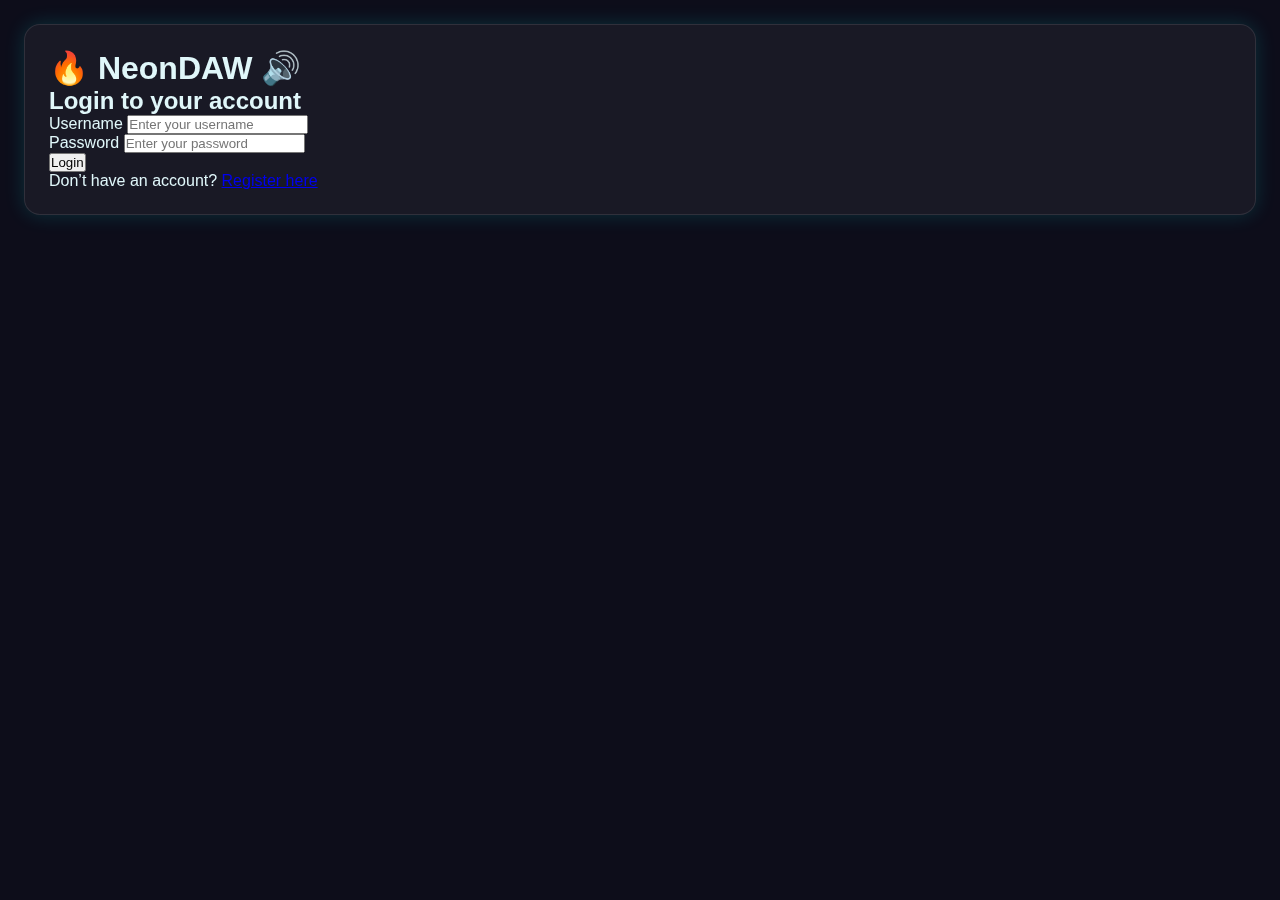
<file: index.html>
<!DOCTYPE html>
<html lang="en">
<head>
  <meta charset="UTF-8" />
  <meta name="viewport" content="width=device-width, initial-scale=1.0" />
  <title>NeonDAW</title>
  <link rel="stylesheet" href="style.css" />
  <link href="https://fonts.googleapis.com/css2?family=Orbitron:wght@600&display=swap" rel="stylesheet" />
</head>
<body>

  <!-- Redirect to login if user not authenticated -->
  <script>
    if (!localStorage.getItem("loggedInUser")) {
      window.location.href = "login.html";
    }
  </script>

  <!-- Auth bar -->
  <header id="auth-bar">
    <span>🧑‍🚀 Welcome, <span id="user-name"></span></span>
    <button onclick="logout()">Logout</button>
  </header>

  <main class="app-container">
    <h1 class="title">🎧 NeonDAW - Futuristic Audio Workstation</h1>

    <!-- Upload & Control Section -->
    <section class="upload-controls">
      <input type="file" id="file-upload" accept="audio/*" multiple />
      <input type="text" id="assign-key" placeholder="Assign to key (A-Z)" />
      <button id="save-project-btn">💾 Save</button>
      <button id="download-project-btn">⬇️ Download</button>
    </section>

    <!-- Display Section -->
    <section id="display">
      <h2 id="display-text">Tap a Pad or Press a Key</h2>
    </section>

    <!-- Pad Grid -->
    <div class="pad-grid">
      <div class="drum-pad" data-key="Q">Q</div>
      <div class="drum-pad" data-key="W">W</div>
      <div class="drum-pad" data-key="E">E</div>
      <div class="drum-pad" data-key="A">A</div>
      <div class="drum-pad" data-key="S">S</div>
      <div class="drum-pad" data-key="D">D</div>
      <div class="drum-pad" data-key="Z">Z</div>
      <div class="drum-pad" data-key="X">X</div>
      <div class="drum-pad" data-key="C">C</div>
    </div>

    <!-- Tabs Navigation -->
    <nav class="tabs">
      <button class="tab-btn" onclick="showTab('sequencer')">🎛️ Sequencer</button>
      <button class="tab-btn" onclick="showTab('fx')">🎚️ FX</button>
      <button class="tab-btn" onclick="showTab('library')">🎵 Library</button>
      <button class="tab-btn" onclick="showTab('challenges')">🔥 Challenges</button>
      <button class="tab-btn" onclick="showTab('settings')">⚙️ Settings</button>
    </nav>

    <!-- Sequencer Tab -->
    <section id="sequencer" class="tab-content">
      <div class="tab-panel">
        <h2>🎛️ Step Sequencer</h2>
        <div class="sequencer-controls">
          <button onclick="addTrack()">➕ Add Track</button>
          <button onclick="playSequence()">▶️ Play</button>
          <button onclick="stopSequence()">⏹️ Stop</button>
          <button onclick="clearSequencer()" class="danger">🧼 Clear</button>
        </div>
        <div id="sequencer-grid" class="sequencer-grid"></div>
      </div>
    </section>

    <!-- FX Tab -->
    <section id="fx" class="tab-content">
      <h2>🎚️ FX Panel</h2>
      <div class="effects">
        <label>Delay: <input type="range" id="delay" min="0" max="1" step="0.01"></label>
        <label>Filter: <input type="range" id="filter" min="0" max="1" step="0.01"></label>
        <label>Bitcrusher: <input type="range" id="bitcrusher" min="0" max="1" step="0.01"></label>
      </div>
    </section>

    <!-- Library Tab -->
    <section id="library" class="tab-content">
      <div class="tab-panel">
        <h2>🎵 Sample Library</h2>
        <p>Upload custom audio files and assign them to keys.</p>
        <input type="file" id="upload-sample" accept="audio/*" multiple />
        <select id="assign-sample-key">
          <option value="">Assign to Key</option>
          <option value="Q">Q</option>
          <option value="W">W</option>
          <option value="E">E</option>
          <option value="A">A</option>
          <option value="S">S</option>
          <option value="D">D</option>
          <option value="Z">Z</option>
          <option value="X">X</option>
          <option value="C">C</option>
        </select>
        <ul id="sample-list"></ul>
      </div>
    </section>

    <!-- Challenges Tab -->
    <section id="challenges" class="tab-content">
      <div class="tab-panel">
        <h2>🔥 Beat Challenges</h2>
        <p>Complete creative challenges to improve your skills.</p>
        <div class="challenge">
          <p>Challenge 1: Make a 4-step loop!</p>
          <button onclick="startChallenge()">🚀 Start</button>
        </div>
      </div>
    </section>

    <!-- Settings Tab -->
    <section id="settings" class="tab-content">
      <div class="tab-panel">
        <h2>⚙️ Settings</h2>
        <label><input type="checkbox" id="snap-toggle"> Snap to Grid</label>
        <label><input type="checkbox" id="quantize-toggle"> Quantize Notes</label>
        <label>Routing:
          <select id="routing-options">
            <option value="stereo">Stereo</option>
            <option value="mono">Mono</option>
            <option value="split">Split</option>
          </select>
        </label>
        <button onclick="savePreset()">💾 Save Preset</button>
        <button onclick="loadPreset()">📂 Load Preset</button>
        <canvas id="waveform" width="800" height="100"></canvas>
      </div>
    </section>

  </main>

  <script src="script.js"></script>
</body>
</html>
</file>
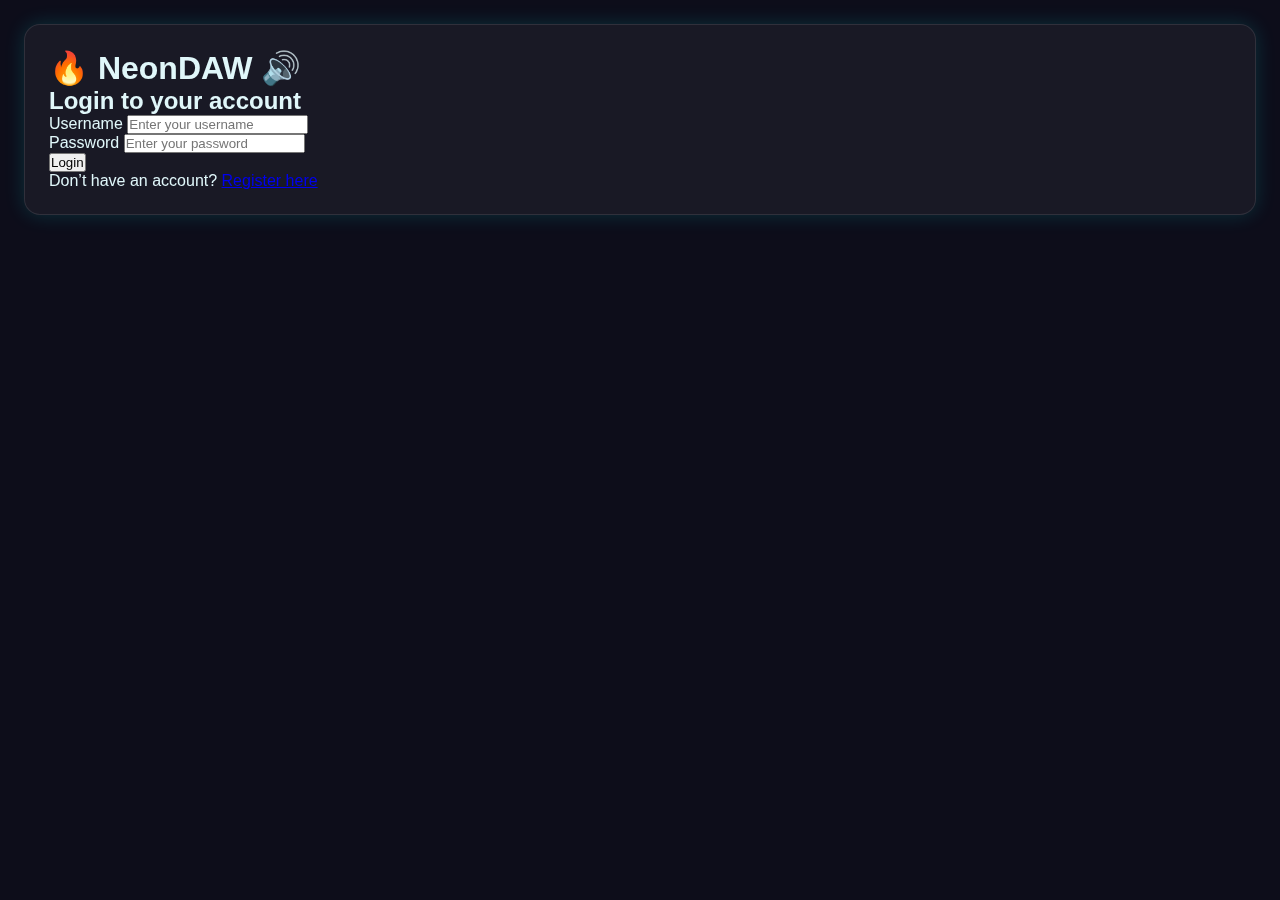
<file: login.html>
<!DOCTYPE html>
<html lang="en">
<head>
  <meta charset="UTF-8" />
  <meta name="viewport" content="width=device-width, initial-scale=1.0"/>
  <title>Login - NeonDAW</title>
  <link rel="stylesheet" href="style.css" />
</head>
<body class="login-body">
  <div class="login-wrapper">
    <div class="login-box glass">
      <h1 class="neon-title">🔥 NeonDAW 🔊</h1>
      <h2 class="neon-subtitle">Login to your account</h2>
      <form id="login-form" autocomplete="off">
        <div class="input-group">
          <label for="username">Username</label>
          <input type="text" id="username" name="username" placeholder="Enter your username" required />
        </div>

        <div class="input-group">
          <label for="password">Password</label>
          <input type="password" id="password" name="password" placeholder="Enter your password" required />
        </div>

        <button type="submit" class="neon-button">Login</button>
      </form>
      <p class="register-link">
        Don’t have an account? <a href="register.html">Register here</a>
      </p>
    </div>
  </div>
  <script src="login.js"></script>
</body>
</html>
</file>
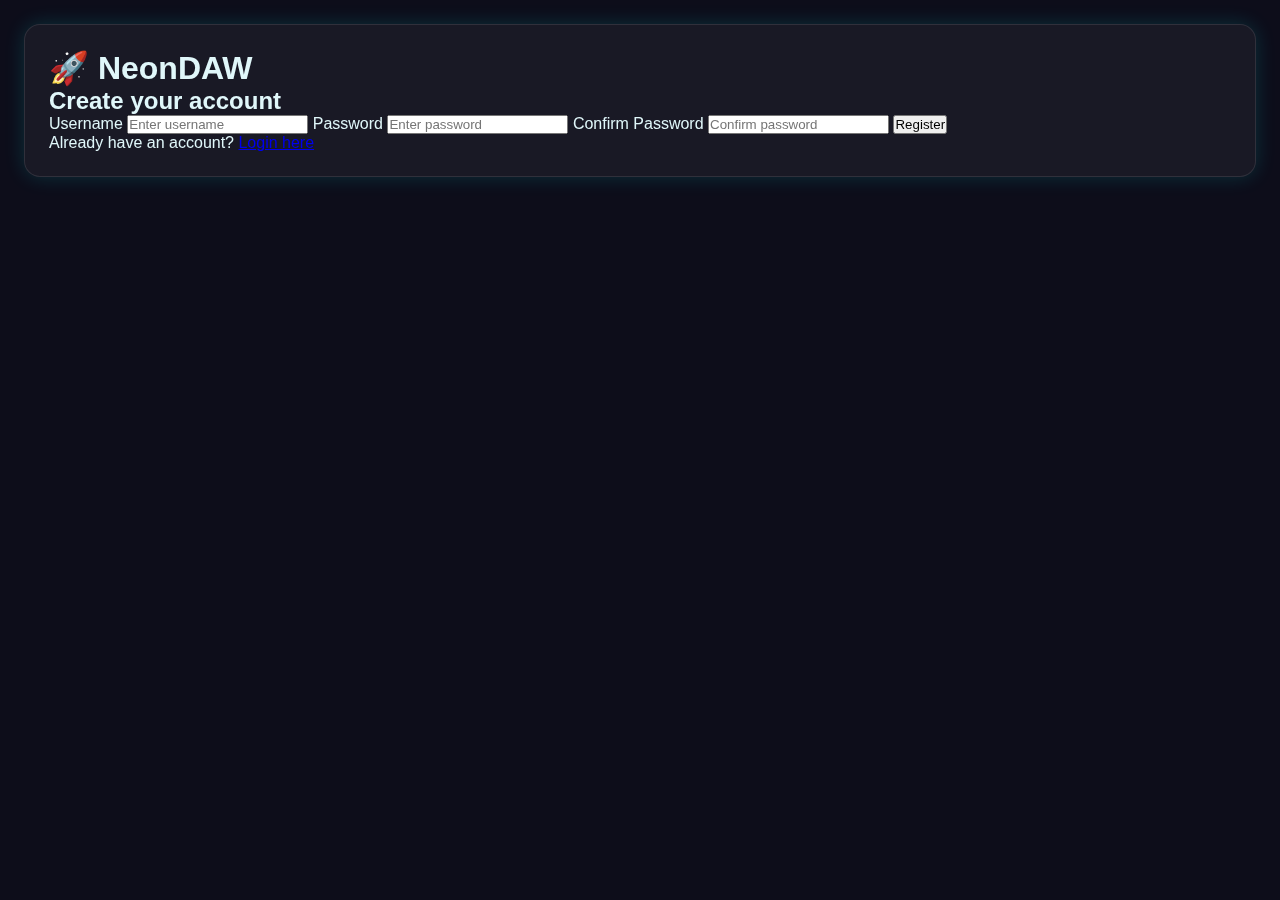
<file: register.html>
<!DOCTYPE html>
<html lang="en">
<head>
  <meta charset="UTF-8" />
  <meta name="viewport" content="width=device-width, initial-scale=1.0"/>
  <title>Register | NeonDAW</title>
  <link rel="stylesheet" href="style.css" />
</head>
<body class="login-body">
  <div class="login-wrapper">
    <div class="login-box glass">
      <h1 class="neon-title">🚀 NeonDAW</h1>
      <h2 class="form-subtitle">Create your account</h2>

      <form id="register-form" autocomplete="off">
        <label for="new-username">Username</label>
        <input type="text" id="new-username" name="username" placeholder="Enter username" required />

        <label for="new-password">Password</label>
        <input type="password" id="new-password" name="password" placeholder="Enter password" required />

        <label for="confirm-password">Confirm Password</label>
        <input type="password" id="confirm-password" name="confirm-password" placeholder="Confirm password" required />

        <button type="submit" class="neon-button">Register</button>
      </form>

      <p class="register-link">
        Already have an account? <a href="login.html">Login here</a>
      </p>
    </div>
  </div>

  <script src="register.js"></script>
</body>
</html>
</file>
<file: style.css>
/* === General Reset === */
* {
  margin: 0;
  padding: 0;
  box-sizing: border-box;
}

/* === Fonts and Body === */
body {
  font-family: 'Orbitron', sans-serif;
  background: #0d0d1a;
  color: #e0f7fa;
  overflow-x: hidden;
}

/* === Glass Panels === */
.glass {
  background: rgba(255, 255, 255, 0.05);
  backdrop-filter: blur(12px);
  border-radius: 16px;
  padding: 1.5rem;
  margin: 1.5rem;
  box-shadow: 0 0 20px rgba(0, 255, 255, 0.15);
  border: 1px solid rgba(255, 255, 255, 0.1);
}

/* === Top Bar === */
.top-bar {
  display: flex;
  justify-content: space-between;
  align-items: center;
  padding: 1.5rem 2rem;
  background: linear-gradient(to right, #1b0033, #003333);
  border-bottom: 2px solid #00ffff;
  box-shadow: 0 4px 15px rgba(0, 255, 255, 0.1);
}

.logo {
  font-size: 2rem;
  font-weight: bold;
  color: #0ff;
  text-shadow: 0 0 8px #00ffff;
}

/* === Transport Controls === */
.transport-controls button {
  background: transparent;
  border: 2px solid #66ffff;
  color: #66ffff;
  padding: 0.5rem 1.2rem;
  margin: 0 0.4rem;
  border-radius: 10px;
  cursor: pointer;
  font-size: 1rem;
  transition: 0.3s ease;
  box-shadow: 0 0 10px #00f7ff33;
}

.transport-controls button:hover {
  background: #00ffff;
  color: #000;
  box-shadow: 0 0 20px #00f7ff, 0 0 10px #00f7ff inset;
}

/* === Main Editor Grid === */
.main-editor {
  display: grid;
  grid-template-columns: 1fr 2fr;
  gap: 1.5rem;
  margin: 2rem;
}

/* === Track Strip === */
.track-strip {
  background: rgba(17, 17, 34, 0.9);
  border-radius: 16px;
  padding: 1.2rem;
  margin-bottom: 1.5rem;
  box-shadow: 0 0 20px rgba(0, 255, 255, 0.15);
  border: 1px solid rgba(0, 255, 255, 0.2);
}

.track-strip h4 {
  font-size: 1.25rem;
  margin-bottom: 0.5rem;
  color: #0ff;
  text-shadow: 0 0 4px #0ff;
}

.track-strip input[type="range"] {
  width: 100%;
  margin-bottom: 1rem;
  accent-color: #00ffff;
}

/* === Mute / Solo / FX Buttons === */
.mute-solo {
  display: flex;
  gap: 0.5rem;
}

.mute-btn,
.solo-btn,
.fx-btn {
  flex: 1;
  background: #111827;
  border: 2px solid #0ff4;
  color: #0ff;
  padding: 0.6rem;
  border-radius: 10px;
  font-size: 0.9rem;
  cursor: pointer;
  transition: 0.3s ease;
  text-align: center;
  box-shadow: 0 0 10px rgba(0, 255, 255, 0.15);
}

.mute-btn:hover,
.solo-btn:hover,
.fx-btn:hover {
  background: #00ffff;
  color: #000;
  box-shadow: 0 0 15px #00f7ff;
}

.mute-btn.active {
  background: crimson;
  color: #fff;
  border-color: crimson;
  box-shadow: 0 0 15px crimson;
}

.solo-btn.active {
  background: limegreen;
  color: #000;
  border-color: limegreen;
  box-shadow: 0 0 15px limegreen;
}
</file>
